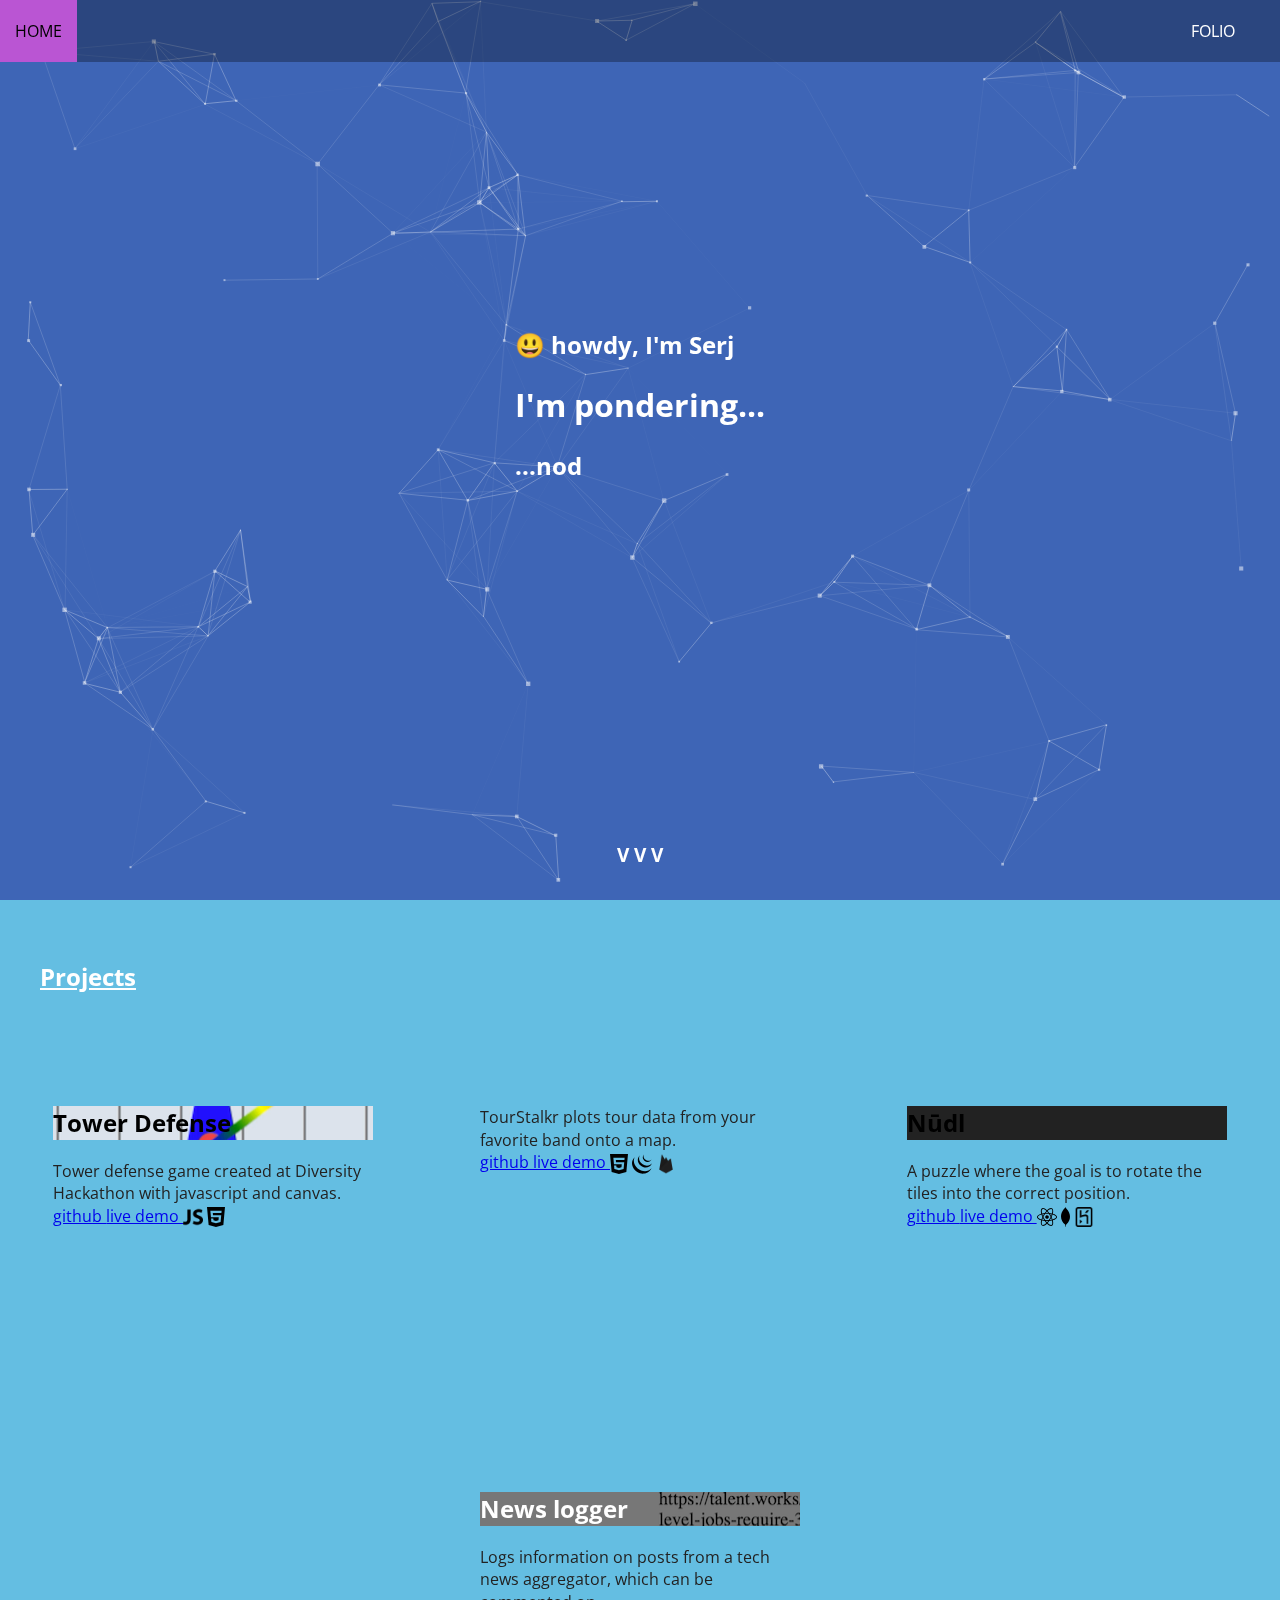
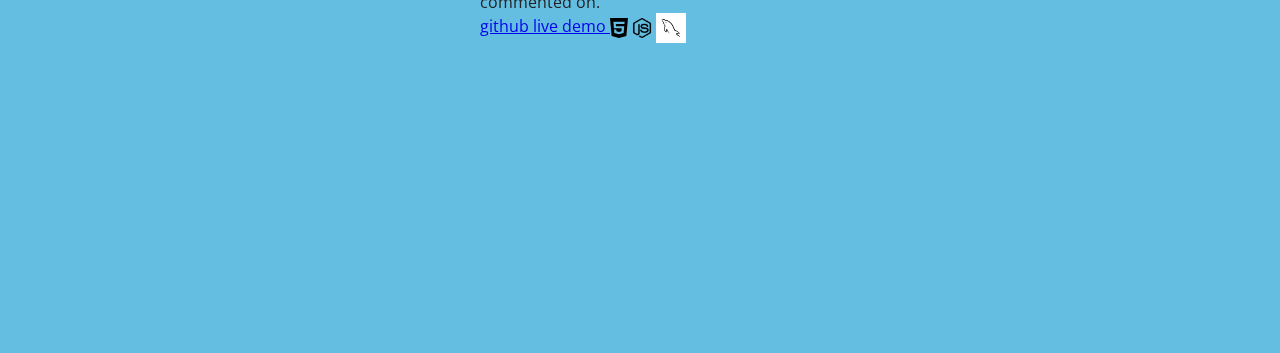
<file: index.html>
<!doctype html>
<html class="no-js" lang="">

<head>
  <meta charset="utf-8">
  <meta http-equiv="x-ua-compatible" content="ie=edge">
  <title></title>
  <meta name="description" content="">
  <meta name="viewport" content="width=device-width, initial-scale=1, shrink-to-fit=no">

  <link rel="manifest" href="site.webmanifest">
  <link rel="apple-touch-icon" href="icon.png">
  <!-- Place favicon.ico in the root directory -->

  <!--<link rel="stylesheet" href="css/normalize.css">-->
  <link rel="stylesheet" href="css/main.css">

  <link href="https://use.fontawesome.com/releases/v5.0.8/css/all.css" rel="stylesheet">

  <link href="https://fonts.googleapis.com/css?family=Open+Sans:300" rel="stylesheet">

  <link rel="stylesheet" href="https://fonts.googleapis.com/icon?family=Material+Icons">
  <link rel="stylesheet" href="https://code.getmdl.io/1.3.0/material.indigo-pink.min.css">


</head>


<body>

  <!--[if lte IE 9]>
    <p class="browserupgrade">You are using an <strong>outdated</strong> browser. Please <a href="https://browsehappy.com/">upgrade your browser</a> to improve your experience and security.</p>
  <![endif]-->


  <!--<div class="particles" id="particles-js"> test </div>-->
  <!-- header navbar -->
  <div class="particles" id="particles-js"></div>
  <nav>
    <div class="logo">
      <a href="#">home</a>
    </div>
    <ul>
      <li><a href="#portfolio">folio</a></li>
      <li><a href="#"></a></li>
      <ul>
  </nav>


  <!-- page1 -->

  <div class="screen" id="screen1">
   <div id="splashContent">

      <div id="splashText">
        <h2 style="font-family: 'Open Sans', sans-serif;"> <span>😃	</span>howdy, I'm Serj</h2>
        <h1 style="font-family: 'Open Sans', sans-serif;">I'm pondering...</h1>
        <div class="crt" id="splashInsert">
          <h2>...<div id="splashLoader"></div></h2>
        </div>
      </div>

      <div class="scroll" id="splashScroll">
        <h3 style="font-family: 'Open Sans', sans-serif;">V V V</h3>
      </div>

    </div>
  </div>



  <!-- page2 -->
  <div class="screen" id="screen2">
    <div class="spacer" id="portfolio">   <h2 style="color:white; text-decoration: underline;font-family: 'Open Sans', sans-serif;" >Projects</h2> </div>
    <div id="projectHolder">

      <!-- Square card 0 -->
      <div class="demo-card-square mdl-card mdl-shadow--2dp">
        <div class="mdl-card__title mdl-card--expand" id="square0">
          <h2 style="color:black;"class="mdl-card__title-text">Tower Defense</h2>
        </div>
        <div class="mdl-card__supporting-text">
          Tower defense game created at Diversity Hackathon with javascript and canvas.
        </div>
        <div class="mdl-card__actions mdl-card--border">
          <a href="https://github.com/s3rj/towerDefense" class="mdl-button mdl-button--colored mdl-js-button mdl-js-ripple-effect">
            github
          </a>
          <a href="http://s3rj.com/towerDefense" class="mdl-button mdl-button--colored mdl-js-button mdl-js-ripple-effect">
            live demo
          </a>
          <img id="icon" src="img/javascript.png">
          <img id="icon" src="img/html5.svg">

        </div>
      </div>

      <!--  ha  -->

      <!-- Square card 1 -->
      <div class="demo-card-square mdl-card mdl-shadow--2dp">
        <div class="mdl-card__title mdl-card--expand" id="square3">
          <h2 class="mdl-card__title-text"></h2>
        </div>
        <div class="mdl-card__supporting-text">
          TourStalkr plots tour data from your favorite band onto a map.
        </div>
        <div class="mdl-card__actions mdl-card--border">
          <a href="https://github.com/s3rj/seeStuff"class="mdl-button mdl-button--colored mdl-js-button mdl-js-ripple-effect">
            github
          </a>
          <a href="http://s3rj.com/seeStuff/"class="mdl-button mdl-button--colored mdl-js-button mdl-js-ripple-effect">
            live demo
          </a>
          <img id="icon" src="img/html5.svg">
          <img id="icon" src="img/jquery.svg">
          <img id="icon" src="img/firebase.png">

        </div>
      <!--  ha  -->



      <!-- Square card 2 -->
      <!-- <div class="demo-card-square mdl-card mdl-shadow--2dp">
        <div class="mdl-card__title mdl-card--expand" id="square2">
          <h2 class="mdl-card__title-text">C-Corner</h2>
        </div>
        <div class="mdl-card__supporting-text">
          Cache-ual Corner is a chat app with member signup and themes.
        </div>
        <div class="mdl-card__actions mdl-card--border">
          <a href="https://github.com/s3rj/Cache-ual-Cornerv2" class="mdl-button mdl-button--colored mdl-js-button mdl-js-ripple-effect">
            github
          </a>
          <a href="https://cacheualcorner.herokuapp.com/" class="mdl-button mdl-button--colored mdl-js-button mdl-js-ripple-effect">
            live demo
          </a>

          <img id="icon" src="img/html5.svg">
          <img id="icon" src="img/javascript.png">
          <img id="icon" src="img/mongodb.svg">
          <img id="icon" src="img/heroku.png">

        </div>
      </div> -->

      <!--  ha  -->



      <!-- Square card 3 -->

      </div>
      <div class="demo-card-square mdl-card mdl-shadow--2dp">
        <div class="mdl-card__title mdl-card--expand" id="square1">
          <h2 style="color:black;"class="mdl-card__title-text">Nūdl</h2>
        </div>
        <div class="mdl-card__supporting-text">
          A puzzle where the goal is to rotate the tiles into the correct position.
        </div>
        <div class="mdl-card__actions mdl-card--border">
          <a href="https://github.com/s3rj/nudl" class="mdl-button mdl-button--colored mdl-js-button mdl-js-ripple-effect">
            github
          </a>
          <a href="https://nudl.herokuapp.com/" class="mdl-button mdl-button--colored mdl-js-button mdl-js-ripple-effect">
            live demo
          </a>
          <img id="icon" src="img/react.svg">

          <img id="icon" src="img/mongodb.svg">
          <img id="icon" src="img/heroku.png">
        </div>
      </div>

      <!-- Square card 4 -->
      <div class="demo-card-square mdl-card mdl-shadow--2dp">
        <div class="mdl-card__title mdl-card--expand" id="square4">
          <h2 class="mdl-card__title-text">News logger</h2>
        </div>
        <div class="mdl-card__supporting-text">
          Logs information on posts from a tech news aggregator, which can be commented on.
        </div>
        <div class="mdl-card__actions mdl-card--border">
          <a href="https://github.com/s3rj/scraping" class="mdl-button mdl-button--colored mdl-js-button mdl-js-ripple-effect">
            github
          </a>
          <a href="https://glacial-harbor-89425.herokuapp.com/" class="mdl-button mdl-button--colored mdl-js-button mdl-js-ripple-effect">
            live demo
          </a>
          <img id="icon" src="img/html5.svg">
          <img id="icon" src="img/nodejs.png">
          <img style="height:30px"id="icon" src="img/mysql2.png">

        </div>
      </div>






    </div>
    <img style="visibility: hidden"src="img/reactt.png">

  </div>





  <script
  src="https://code.jquery.com/jquery-3.5.1.min.js"
  integrity="sha256-9/aliU8dGd2tb6OSsuzixeV4y/faTqgFtohetphbbj0="
  crossorigin="anonymous"></script>

  <script src="js/plugins.js"></script>
  <script src="js/main.js"></script>
  <script src="js/particles.js"></script>

  <script defer src="https://code.getmdl.io/1.3.0/material.min.js"></script>

  <!-- Google Analytics: change UA-XXXXX-Y to be your site's ID. -->
  <script>
    window.ga = function () { ga.q.push(arguments) }; ga.q = []; ga.l = +new Date;
    ga('create', 'UA-XXXXX-Y', 'auto'); ga('send', 'pageview')
  </script>
  <script src="https://www.google-analytics.com/analytics.js" async defer></script>



</body>


</html>

<!--
<div class="project" id="">

  <div class="projectText">
    <p>project 66</p>
  </div>
  <p>there should be a link and description somewhere in this box. the description shouldn't be too verbose</p>


  <div class="fas fa-wrench iconTray">
    <img src="img/reactt.png">
    <img src="img/nodesize.png">
    <img src="img/htmlbw.png">
    <img src="img/mongodb.png">
  </div>
</div>
</file>
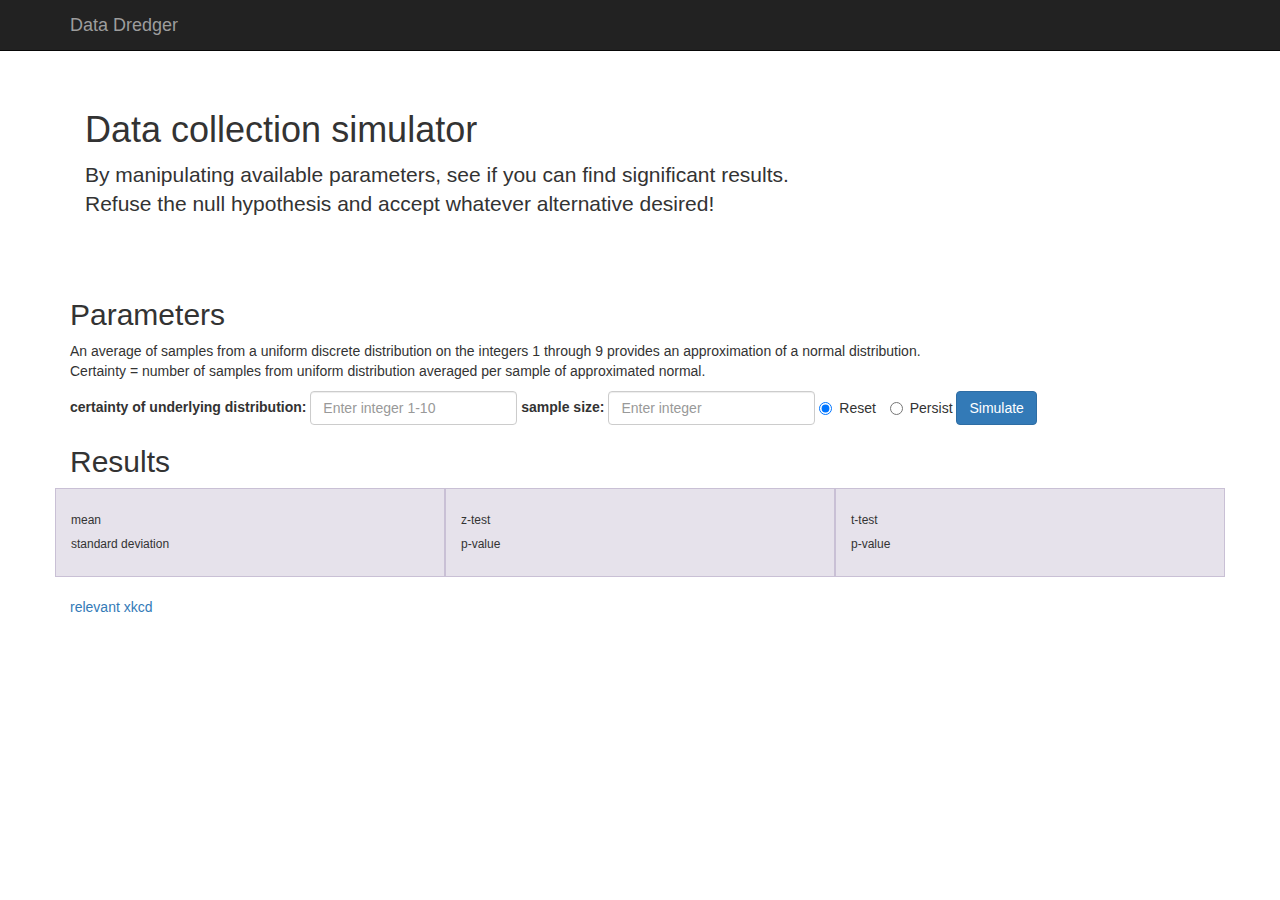
<file: phacking/index.html>
<!DOCTYPE html>
<html lang="en">
  <head>
    <meta charset="utf-8">
    <meta http-equiv="X-UA-Compatible" content="IE=edge">
    <meta name="viewport" content="width=device-width, initial-scale=1">
    <!-- The above 3 meta tags *must* come first in the head; any other head content must come *after* these tags -->
    <meta name="description" content="">
    <meta name="author" content="">
    <link rel="icon" href="/favicon.ico">

    <title>datadredger</title>

    <!-- Bootstrap core CSS -->
    <link href="dist/css/bootstrap.min.css" rel="stylesheet">
    <!-- IE10 viewport hack for Surface/desktop Windows 8 bug -->
    <link href="assets/css/ie10-viewport-bug-workaround.css" rel="stylesheet">
    <!-- Custom styles for this template -->
    <link href="starter-template.css" rel="stylesheet">
    <script src="assets/js/ie-emulation-modes-warning.js"></script>

    <!-- HTML5 shim and Respond.js for IE8 support of HTML5 elements and media queries -->
    <!--[if lt IE 9]>
      <script src="https://oss.maxcdn.com/html5shiv/3.7.3/html5shiv.min.js"></script>
      <script src="https://oss.maxcdn.com/respond/1.4.2/respond.min.js"></script>
    <![endif]-->
   

  </head>

  <body>
    <script src="main.js"></script>
    <script src="script.js"></script>
    <nav class="navbar navbar-inverse navbar-fixed-top">
      <div class="container">
        <div class="navbar-header">
          <!--<button type="button" class="navbar-toggle collapsed" data-toggle="collapse" data-target="#navbar" aria-expanded="false" aria-controls="navbar">-->
            <span class="sr-only">Toggle navigation</span>
            <span class="icon-bar"></span>
            <span class="icon-bar"></span>
            <span class="icon-bar"></span>
          </button>
          <a class="navbar-brand" href="#">Data Dredger</a>
        </div>
        <div id="navbar" class="collapse navbar-collapse">
          <ul class="nav navbar-nav">
            <!--<li class="active"><a href="#">Home</a></li>
            <li><a href="#about">About</a></li>
            <li><a href="#contact">Contact</a></li>-->
          </ul>
        </div><!--/.nav-collapse -->
      </div>
    </nav>

    <div class="container">

      <div class="starter-template">
        <h1>Data collection simulator</h1>
        
        <p class="lead">By manipulating available parameters, see if you can find significant results.<br>Refuse the null hypothesis and accept whatever alternative desired! </p>
      </div>

    </div><!-- /.container -->

    <div class="container">
      <h2>Parameters</h2>
      <p>An average of samples from a uniform discrete distribution on the integers 1 through 9 provides an approximation of a normal distribution. <br>Certainty = number of samples from uniform distribution averaged per sample of approximated normal.</p>
      <form class="form-inline">
        <div class="form-group">
          <label for="gaussX">certainty of underlying distribution:</label>
          <input type="gaussX" class="form-control" id="certainty" placeholder="Enter integer 1-10">
        </div>
        <div class="form-group">
          <label for="samples">sample size:</label>
          <input type="samples" class="form-control" id="samples" placeholder="Enter integer">
          <label class="radio-inline"  ><input type="radio" name="optradio" checked="checked" id="reset">Reset</label>
          <label class="radio-inline" id="persist"><input type="radio" name="optradio">Persist</label>
        </div>
        <!--<div class="checkbox">
          <label><input type="checkbox"> Remember me</label>
        </div>-->
        <button type="button" class="btn btn-primary" onclick="onPress()">Simulate</button>
      </form>
    
    </div><!-- /.container -->
    <div class="container">
      <!--<div class="alert alert-success alert-dismissable">
        <a href="#" class="close" aria-label="close" aria-hidden="true">×</a>
        <strong>Success!</strong> You have discovered a significant result.
      </div>-->
      <h2>Results</h2>
      <div class="row">
          <div class="col-md-4"> <h6>mean</h6> <h7 id="sample-mean"></h7> <h6>standard deviation</h6> <h7 id="standard-deviation"></h7>
          </div>
          <div class="col-md-4"> <h6>z-test</h6> <h7 id="z-score"></h7> <h6>p-value</h6> <h7 id="z-p-value"></h7>
          </div>
          <div class="col-md-4"> <h6>t-test</h6> <h7 id="t-score"></h7> <h6>p-value</h6> <h7 id="t-p-value"></h7>
          </div>
      </div>

      <p><a href="https://www.xkcd.com/882/">relevant xkcd</p> 
    </div>


   
    <!-- Bootstrap core JavaScript
    ================================================== -->
    <!-- Placed at the end of the document so the pages load faster -->
    <script src="https://ajax.googleapis.com/ajax/libs/jquery/1.12.4/jquery.min.js"></script>
    <script>window.jQuery || document.write('<script src="../../assets/js/vendor/jquery.min.js"><\/script>')</script>
    <script src="dist/js/bootstrap.min.js"></script>
    <!-- IE10 viewport hack for Surface/desktop Windows 8 bug -->
    <script src="assets/js/ie10-viewport-bug-workaround.js"></script>
  </body>
</html>
</file>
<file: css/main.css>
* {
  /*outline : 1px solid red;*/
  font-family: 'Open Sans', sans-serif;
}

div .particles #particles-js{

}


.particles{
    width: 100%;
    height: 100vh;
    background-color: #3e65b6;
    background-image: url('');
    background-size: cover;
    background-position: 50% 50%;
    background-repeat: no-repeat;
    z-index: -99;
    position:fixed;
}

.spacer {
  margin:40px;
}

/*square card*/
.demo-card-square.mdl-card {
  width: 320px;
  height: 320px;
  margin: 33px;

}
.demo-card-square > .mdl-card__title {
  color: #fff;
  background:
    url('../img/nudl.png') bottom right 10% no-repeat #46B6AC;
}

#square0{
    background:
      url('../img/defense2.png') 90%;

}

#square1{
  background:
    url('../img/nudl.png') ;
}

#square2{
  background:
    url('../img/ccsized.png');
}

#square3{
  background:
    url('../img/tour2.png');
}

#square4{
  background:
    url('../img/scraper3.png') top left;
}

#icon {
  height: 20px;
}





body {
  margin:0;
}

nav{
  z-index: 15;
  background: rgba(0,0,0,0.3);
  position: fixed;
  top: 0px;

  width:100%;
  margin:0 auto;
  display:flex;
  align-items:center;
}
ul{
  margin:0;
  padding:0;
  display:flex;
}
li{
  list-style:none;
}
.logo{
  width:auto;
  margin-right:auto;
}
nav a{
  color:white;
  text-decoration:none;
  padding:20px 15px;
  display:block;
  text-transform:uppercase;
  transition:0.3s;
}
a:hover{
  color:white;
  background:mediumorchid;
  color:black;
}


.navbar {
  z-index: 15;
  background: rgba(0,0,0,0.3);
  position: fixed;
  top: 0;
  width: 100%;
  display: flex;
  color: #fff;
  height: 2em;
  justify-content: space-between;
  align-items: center;
}




/**/
#splashContent {
  color: white;
  z-index: 5;
  height: 100%;
  width: 100%;
  display: grid;
  grid-template-rows: auto 10%;
  grid-template-areas:
    "splashText"
    "splashScroll";
}

#splashText {
  grid-area: "splashText";
  justify-self: center;
  align-self: center;
}

#splashScroll {
  grid-area: "splashScroll";
  justify-self: center;
  align-self: center;
  padding: 1em;
}


#splashLoader {
  display: inline-block;
}


.screen{
  height:100vh;
  position: relative;
  overflow: hidden;

}

#screen1{
  /*background-color: #91dbff;*/
    /*opacity: .1;*/
}
#screen2{
  background-color: #64bee2;
  height:auto;
  float:left;
  width:100%;
}

/*portfolio*/

#portfolio {
  display: flex;

}

#projectHolder {
  position:relative;
  display: flex;
  flex-flow: row wrap;

  width: 100%;
  justify-self: center;
  align-self: center;
  justify-content:space-around;
  align-items: center;
  z-index: 5;
}

.project {
  display:flex;
  flex-direction: column;
  height:300px;
  width: 330px;
  padding: 10px;
  position: relative;
  color: darkgray;
  background-color: white;
  /*background: rgba(0,0,0,0.2);*/

  margin: 55px;

  border-radius: 1.3%;
  box-shadow: 5px 5px 5px grey;

}


.project p {
  margin:10px;
}

.projectText {

  margin:0;
  /*position: relative;*/
  top: 00%;
  width: 100%;
  text-align: center;
  user-select: none;
}

.iconTray {
  position:absolute;
  bottom:0 ;

}

.iconTray img {
  width:66px;
  border: 1 solid #48ff44;
  border-radius: 66%;

}



/*
 * What follows is the result of much research on cross-browser styling.
 * Credit left inline and big thanks to Nicolas Gallagher, Jonathan Neal,
 * Kroc Camen, and the H5BP dev community and team.
 */

/* ==========================================================================
   Base styles: opinionated defaults
   ========================================================================== */

html {
    color: #222;
    font-size: 1em;
    line-height: 1.4;

}

/*
 * Remove text-shadow in selection highlight:
 * https://twitter.com/miketaylr/status/12228805301
 *
 * Vendor-prefixed and regular ::selection selectors cannot be combined:
 * https://stackoverflow.com/a/16982510/7133471
 *
 * Customize the background color to match your design.
 */

::selection {
    background: #b3d4fc;
    text-shadow: none;
}

/*
 * A better looking default horizontal rule
 */

hr {
    display: block;
    height: 1px;
    border: 0;
    border-top: 1px solid #ccc;
    margin: 1em 0;
    padding: 0;
}

/*
 * Remove the gap between audio, canvas, iframes,
 * images, videos and the bottom of their containers:
 * https://github.com/h5bp/html5-boilerplate/issues/440
 */

audio,
canvas,
iframe,
img,
svg,
video {
    vertical-align: middle;
}

/*
 * Remove default fieldset styles.
 */

fieldset {
    border: 0;
    margin: 0;
    padding: 0;
}

/*
 * Allow only vertical resizing of textareas.
 */

textarea {
    resize: vertical;
}

/* ==========================================================================
   Browser Upgrade Prompt
   ========================================================================== */

.browserupgrade {
    margin: 0.2em 0;
    background: #ccc;
    color: #000;
    padding: 0.2em 0;
}

/* ==========================================================================
   Author's custom styles
   ========================================================================== */

















/* ==========================================================================
   Helper classes
   ========================================================================== */

/*
 * Hide visually and from screen readers
 */

.hidden {
    display: none !important;
}

/*
 * Hide only visually, but have it available for screen readers:
 * https://snook.ca/archives/html_and_css/hiding-content-for-accessibility
 *
 * 1. For long content, line feeds are not interpreted as spaces and small width
 *    causes content to wrap 1 word per line:
 *    https://medium.com/@jessebeach/beware-smushed-off-screen-accessible-text-5952a4c2cbfe
 */

.visuallyhidden {
    border: 0;
    clip: rect(0 0 0 0);
    height: 1px;
    margin: -1px;
    overflow: hidden;
    padding: 0;
    position: absolute;
    width: 1px;
    white-space: nowrap; /* 1 */
}

/*
 * Extends the .visuallyhidden class to allow the element
 * to be focusable when navigated to via the keyboard:
 * https://www.drupal.org/node/897638
 */

.visuallyhidden.focusable:active,
.visuallyhidden.focusable:focus {
    clip: auto;
    height: auto;
    margin: 0;
    overflow: visible;
    position: static;
    width: auto;
    white-space: inherit;
}

/*
 * Hide visually and from screen readers, but maintain layout
 */

.invisible {
    visibility: hidden;
}

/*
 * Clearfix: contain floats
 *
 * For modern browsers
 * 1. The space content is one way to avoid an Opera bug when the
 *    `contenteditable` attribute is included anywhere else in the document.
 *    Otherwise it causes space to appear at the top and bottom of elements
 *    that receive the `clearfix` class.
 * 2. The use of `table` rather than `block` is only necessary if using
 *    `:before` to contain the top-margins of child elements.
 */



/* ==========================================================================
   EXAMPLE Media Queries for Responsive Design.
   These examples override the primary ('mobile first') styles.
   Modify as content requires.
   ========================================================================== */

@media only screen and (min-width: 35em) {
    /* Style adjustments for viewports that meet the condition */
}




/**/
</file>
<file: phacking/starter-template.css>
body {
  padding-top: 50px;
}
.starter-template {
  padding: 40px 15px;
  
}
h2 {
  
}
h4 {
  margin-top: 25px;
}
.row {
  margin-bottom: 20px;
}
.row .row {
  margin-top: 10px;
  margin-bottom: 0;
}
[class*="col-"] {
  padding-top: 15px;
  padding-bottom: 15px;
  background-color: #eee;
  background-color: rgba(86,61,124,.15);
  border: 1px solid #ddd;
  border: 1px solid rgba(86,61,124,.2);
}

hr {
  margin-top: 40px;
  margin-bottom: 40px;
}

.form-inline {
  text-align: left;
}

h6 {
  margin-left: 0px;
</file>
<file: phacking/assets/css/ie10-viewport-bug-workaround.css>
/*!
 * IE10 viewport hack for Surface/desktop Windows 8 bug
 * Copyright 2014-2015 Twitter, Inc.
 * Licensed under MIT (https://github.com/twbs/bootstrap/blob/master/LICENSE)
 */

/*
 * See the Getting Started docs for more information:
 * http://getbootstrap.com/getting-started/#support-ie10-width
 */
@-ms-viewport     { width: device-width; }
@-o-viewport      { width: device-width; }
@viewport         { width: device-width; }
</file>
